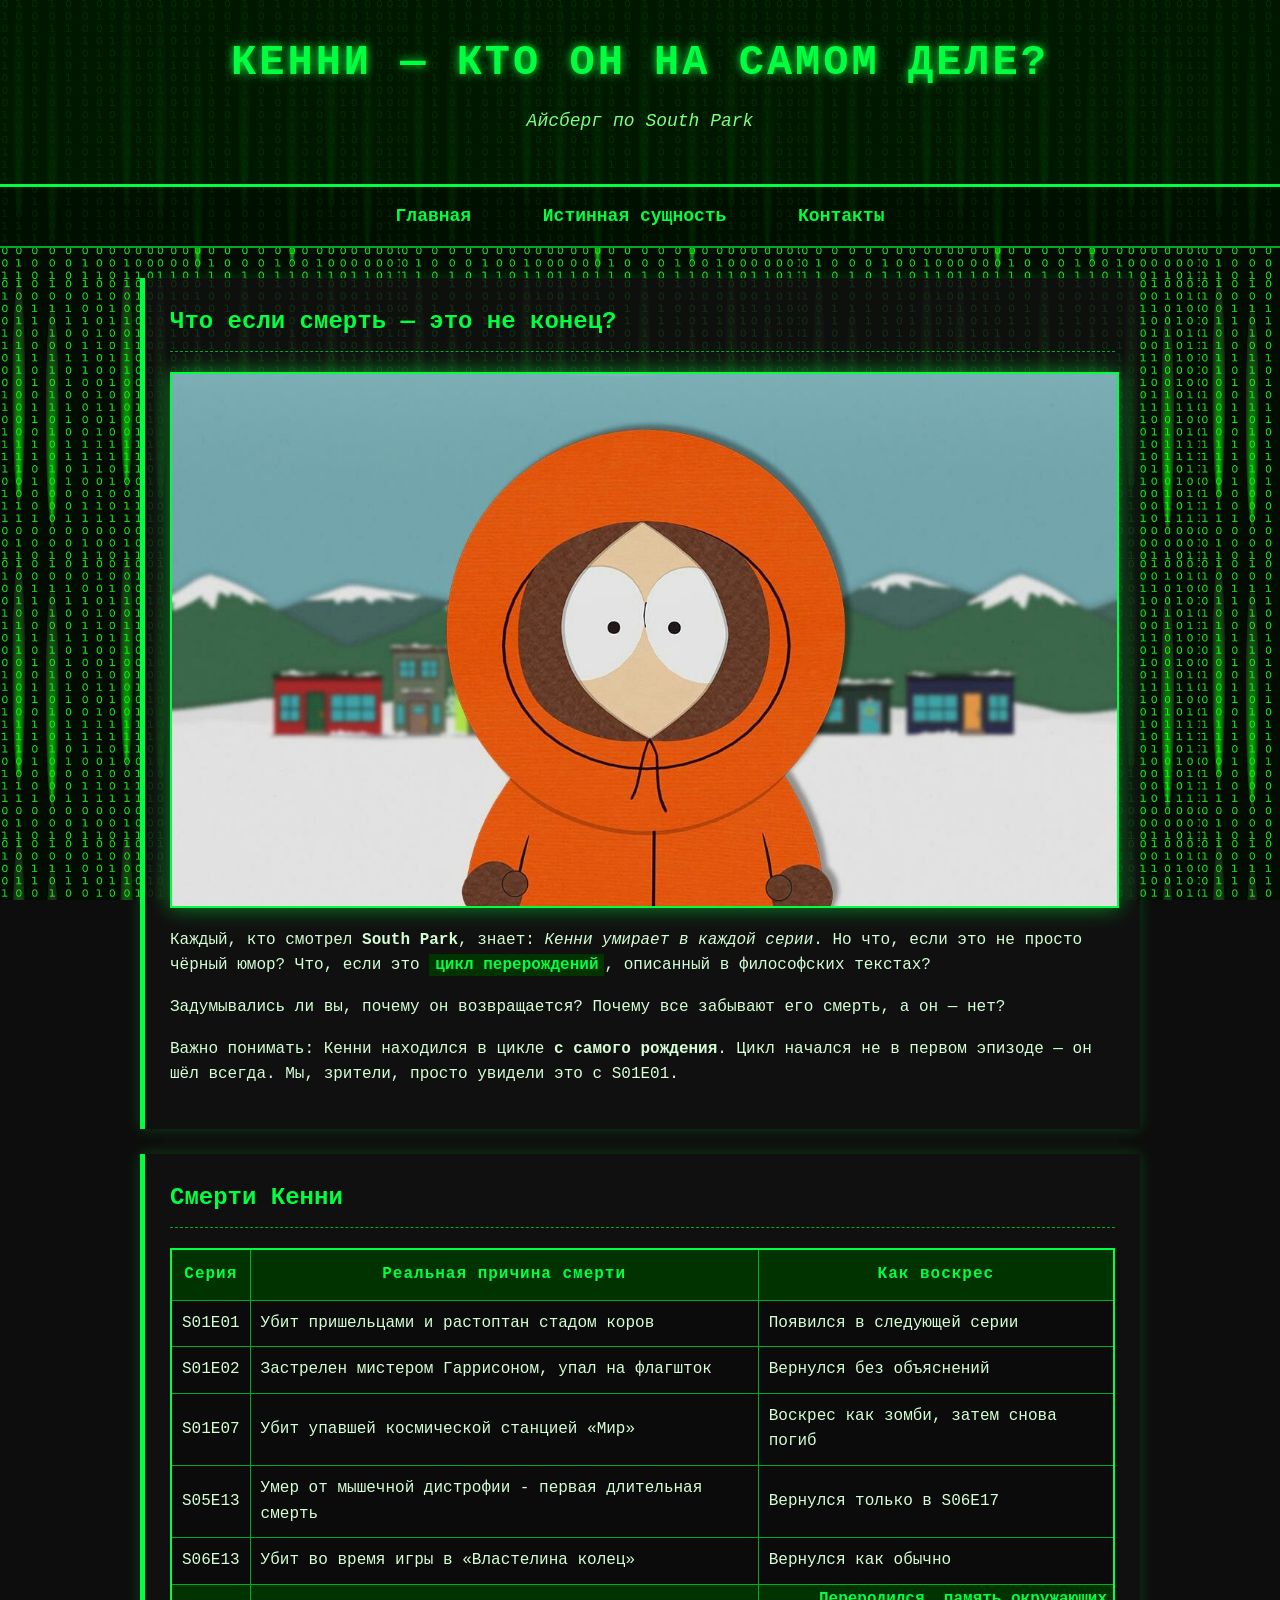
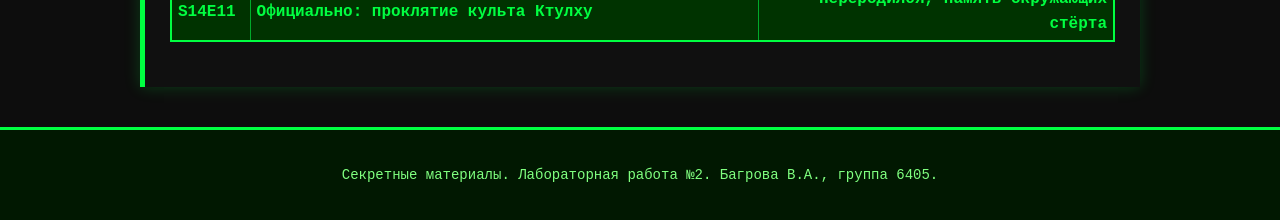
<file: lab2/index.html>
<!DOCTYPE html>
<html lang="ru">
<head>
    <meta charset="UTF-8">
    <title>Кенни — Император | Секретные материалы</title>
    <link rel="stylesheet" href="css/style.css">
</head>
<body>

<header>
    <h1 id="main-title">КЕННИ — КТО ОН НА САМОМ ДЕЛЕ?</h1>
    <p class="subtitle">Айсберг по South Park</p>
</header>

<nav>
    <a href="index.html">Главная</a>
    <a href="truth.html">Истинная сущность</a>
    <a href="contacts.html">Контакты</a>
</nav>

<main>

    <section class="card">
        <h2>Что если смерть — это не конец?</h2>
        <img src="images/kenny.jpg" alt="Кенни Маккормик" class="main-image">
        <p>
            Каждый, кто смотрел <strong>South Park</strong>, знает: <em>Кенни умирает в каждой серии</em>.
            Но что, если это не просто чёрный юмор? Что, если это <span class="highlight">цикл перерождений</span>,
            описанный в философских текстах?
        </p>
        <p>
            Задумывались ли вы, почему он возвращается?
            Почему все забывают его смерть, а он — нет?
        </p>
        <p>
            Важно понимать: Кенни находился в цикле <strong>с самого рождения</strong>. Цикл начался не в первом эпизоде —
            он шёл всегда. Мы, зрители, просто увидели это с S01E01.
        </p>

    </section>

    <section class="card">
        <h2>Смерти Кенни</h2>
        <table>
            <thead>
                <tr>
                    <th>Серия</th>
                    <th>Реальная причина смерти</th>
                    <th>Как воскрес</th>
                </tr>
            </thead>
            <tbody>
                <tr>
                    <td>S01E01</td>
                    <td>Убит пришельцами и растоптан стадом коров</td>
                    <td>Появился в следующей серии</td>
                </tr>
                <tr>
                    <td>S01E02</td>
                    <td>Застрелен мистером Гаррисоном, упал на флагшток</td>
                    <td>Вернулся без объяснений</td>
                </tr>
                <tr>
                    <td>S01E07</td>
                    <td>Убит упавшей космической станцией «Мир»</td>
                    <td>Воскрес как зомби, затем снова погиб</td>
                </tr>
                <tr>
                    <td>S05E13</td>
                    <td>Умер от мышечной дистрофии - первая длительная смерть</td>
                    <td>Вернулся только в S06E17</td>
                </tr>
                <tr>
                    <td>S06E13</td>
                    <td>Убит во время игры в «Властелина колец»</td>
                    <td>Вернулся как обычно</td>
                </tr>
                <tr>
                    <td class="highlight">S14E11</td>
                    <td class="highlight">Официально: проклятие культа Ктулху</td>
                    <td class="right highlight">Переродился, память окружающих стёрта</td>
                </tr>
            </tbody>
        </table>
    </section>

</main>

<footer id="footer">
    <p>Секретные материалы. Лабораторная работа №2. Багрова В.А., группа 6405.</p>
</footer>

</body>
</html>
</file>
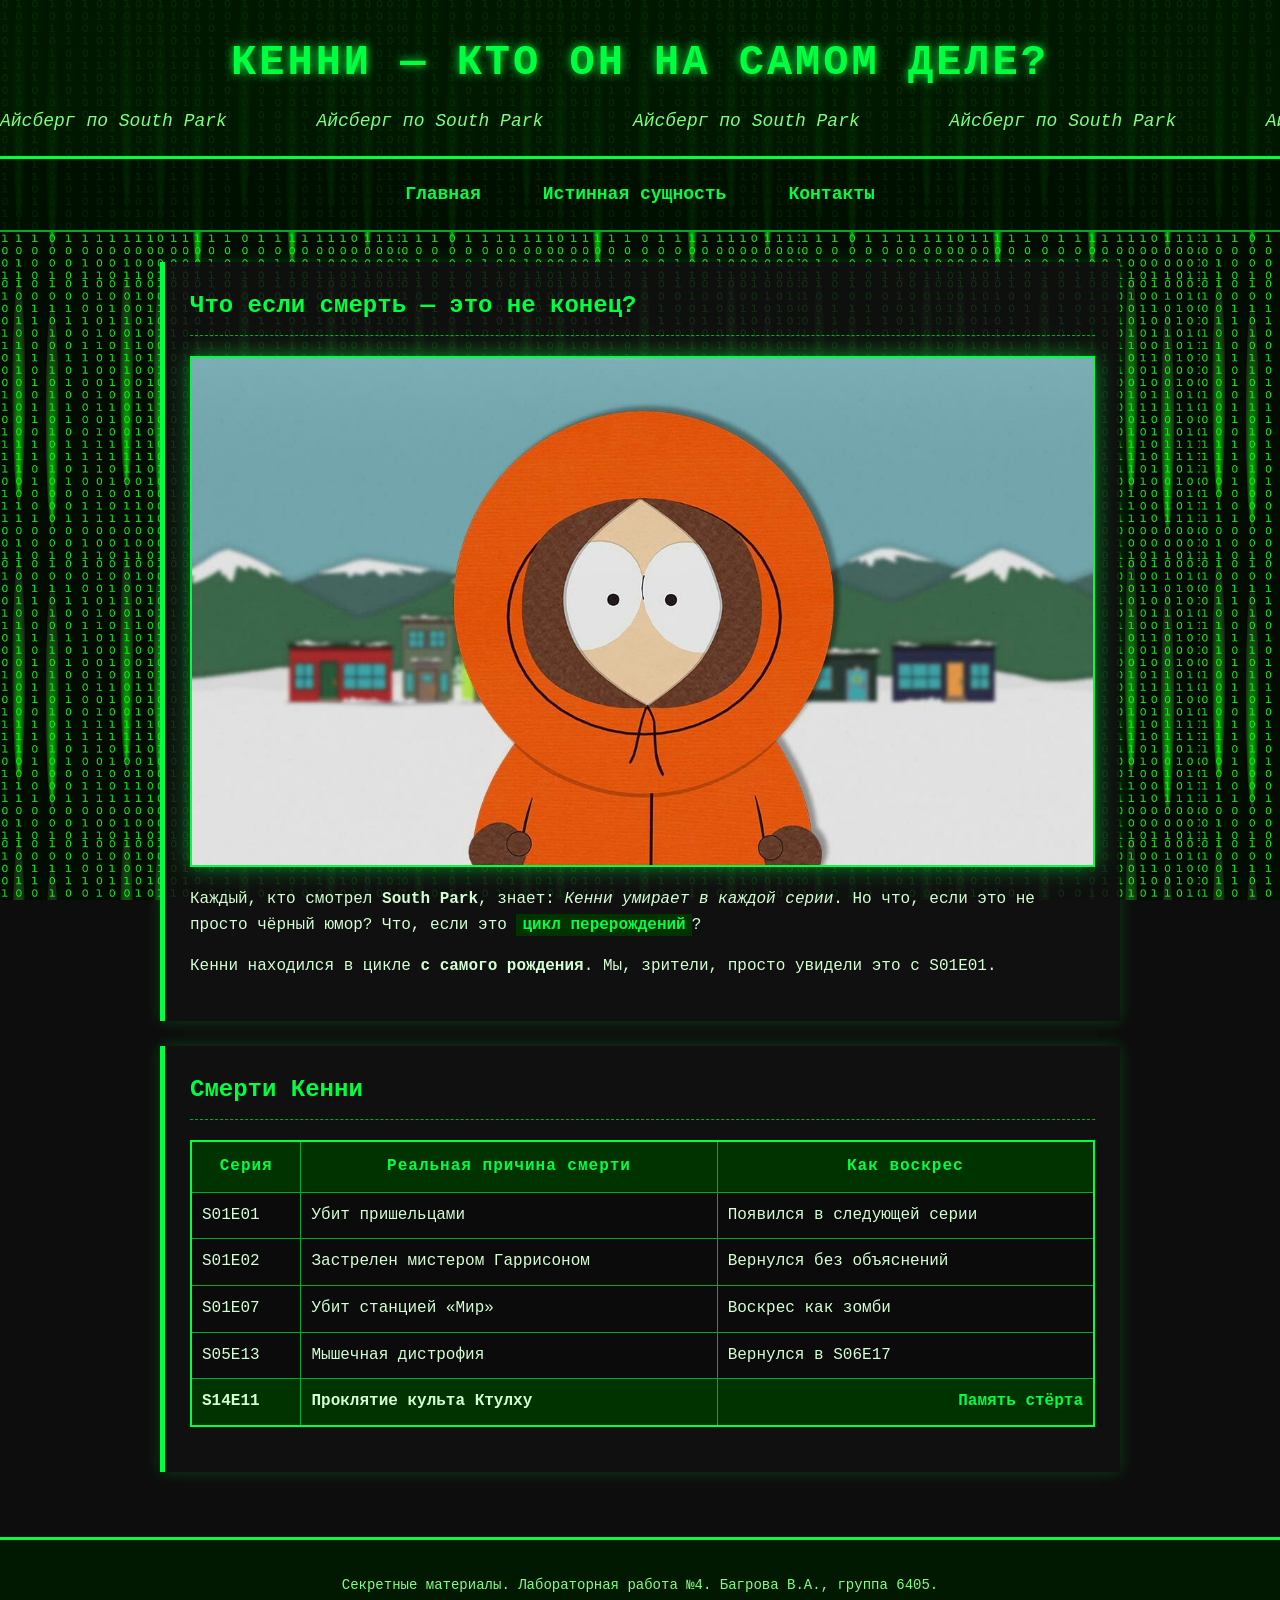
<file: lab4/index.html>
<!DOCTYPE html>
<html lang="ru">
<head>
    <meta charset="UTF-8">
    <title>Кенни — Император | Секретные материалы</title>
    <link rel="stylesheet" href="css/style.css">
</head>
<body>

<header class="header">
    <h1 class="header__title">КЕННИ — КТО ОН НА САМОМ ДЕЛЕ?</h1>

    <div class="header__marquee">
        <div class="header__marquee-track">
            <span class="header__subtitle">Айсберг по South Park</span>
            <span class="header__subtitle">Айсберг по South Park</span>
            <span class="header__subtitle">Айсберг по South Park</span>
            <span class="header__subtitle">Айсберг по South Park</span>
            <span class="header__subtitle">Айсберг по South Park</span>
            <span class="header__subtitle">Айсберг по South Park</span>
        </div>
    </div>
</header>

<nav class="nav">
    <a class="nav__link" href="index.html">Главная</a>
    <a class="nav__link" href="truth.html">Истинная сущность</a>
    <a class="nav__link" href="contacts.html">Контакты</a>
</nav>

<main class="main--flex">

    <section class="card">
        <h2 class="card__title">Что если смерть — это не конец?</h2>
        <img src="images/kenny.jpg" alt="Кенни Маккормик" class="card__image">
        <p>Каждый, кто смотрел <strong>South Park</strong>, знает: <em>Кенни умирает в каждой серии</em>.
        Но что, если это не просто чёрный юмор? Что, если это <span class="card__highlight">цикл перерождений</span>?</p>
        <p>Кенни находился в цикле <strong>с самого рождения</strong>. Мы, зрители, просто увидели это с S01E01.</p>
    </section>

    <section class="card">
        <h2 class="card__title">Смерти Кенни</h2>
        <table class="table">
            <thead>
                <tr>
                    <th class="table__head">Серия</th>
                    <th class="table__head">Реальная причина смерти</th>
                    <th class="table__head">Как воскрес</th>
                </tr>
            </thead>
            <tbody>
                <tr><td class="table__cell">S01E01</td><td class="table__cell">Убит пришельцами</td><td class="table__cell">Появился в следующей серии</td></tr>
                <tr><td class="table__cell">S01E02</td><td class="table__cell">Застрелен мистером Гаррисоном</td><td class="table__cell">Вернулся без объяснений</td></tr>
                <tr><td class="table__cell">S01E07</td><td class="table__cell">Убит станцией «Мир»</td><td class="table__cell">Воскрес как зомби</td></tr>
                <tr><td class="table__cell">S05E13</td><td class="table__cell">Мышечная дистрофия</td><td class="table__cell">Вернулся в S06E17</td></tr>
                <tr>
                    <td class="table__cell card__highlight">S14E11</td>
                    <td class="table__cell card__highlight">Проклятие культа Ктулху</td>
                    <td class="table__cell table__cell--right card__highlight">Память стёрта</td>
                </tr>
            </tbody>
        </table>
    </section>

</main>

<footer class="footer">
    <p>Секретные материалы. Лабораторная работа №4. Багрова В.А., группа 6405.</p>
</footer>

</body>
</html>
</file>
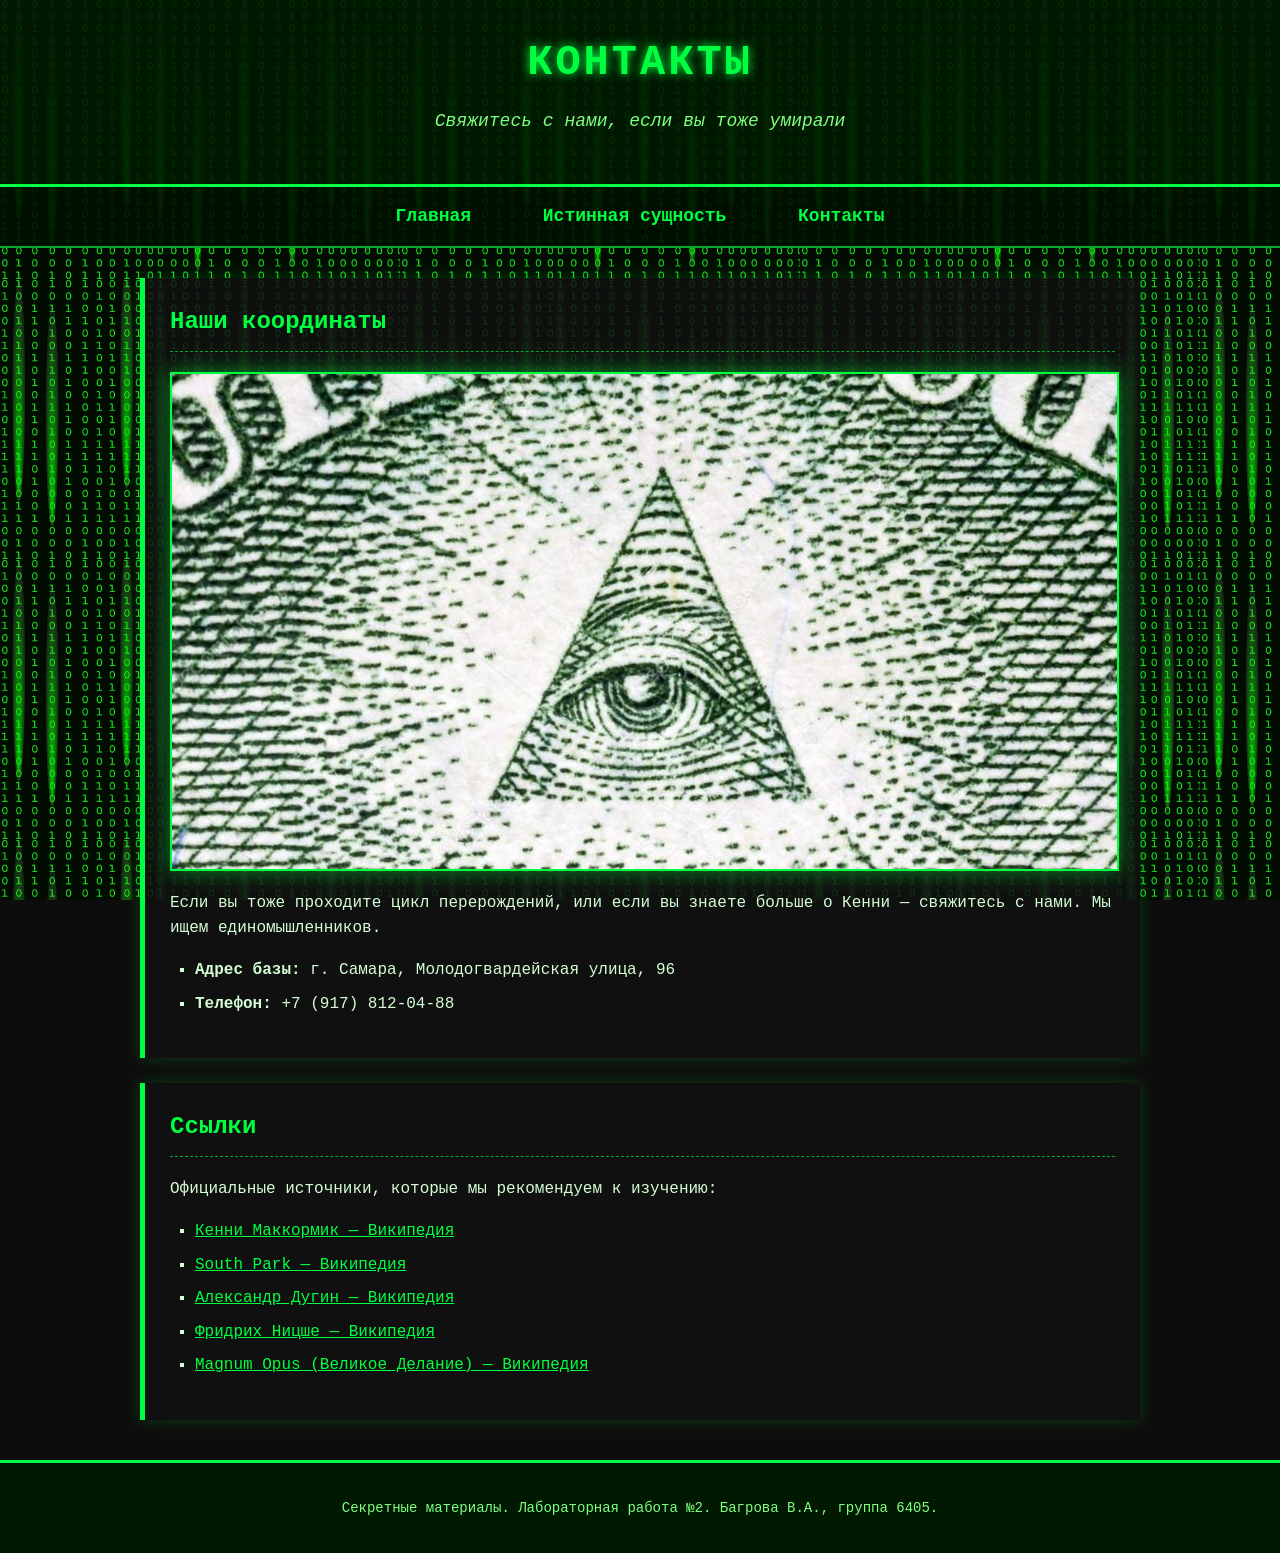
<file: lab2/contacts.html>
<!DOCTYPE html>
<html lang="ru">
<head>
    <meta charset="UTF-8">
    <title>Контакты | Кенни — Император</title>
    <link rel="stylesheet" href="css/style.css">
</head>
<body>

<header>
    <h1 id="main-title">КОНТАКТЫ</h1>
    <p class="subtitle">Свяжитесь с нами, если вы тоже умирали</p>
</header>

<nav>
    <a href="index.html">Главная</a>
    <a href="truth.html">Истинная сущность</a>
    <a href="contacts.html">Контакты</a>
</nav>

<main>

    <section class="card">
        <h2>Наши координаты</h2>
        <img src="images/eye.jpg" alt="Глаз иллюминатов" class="main-image">
        <p>
            Если вы тоже проходите цикл перерождений, или если вы знаете больше о Кенни — свяжитесь с нами.
            Мы ищем единомышленников.
        </p>
        <ul>
            <li><strong>Адрес базы:</strong> г. Самара, Молодогвардейская улица, 96</li>
            <li><strong>Телефон:</strong> +7 (917) 812-04-88</li>
        </ul>
    </section>



    <section class="card">
        <h2>Ссылки</h2>
        <p>
            Официальные источники, которые мы рекомендуем к изучению:
        </p>
        <ul>
            <li><a href="https://ru.wikipedia.org/wiki/Кенни_Маккормик" target="_blank">Кенни Маккормик — Википедия</a></li>
            <li><a href="https://ru.wikipedia.org/wiki/South_Park" target="_blank">South Park — Википедия</a></li>
            <li><a href="https://ru.wikipedia.org/wiki/Дугин,_Александр_Гельевич" target="_blank">Александр Дугин — Википедия</a></li>
            <li><a href="https://ru.wikipedia.org/wiki/Ницше,_Фридрих" target="_blank">Фридрих Ницше — Википедия</a></li>
            <li><a href="https://ru.wikipedia.org/wiki/Magnum_opus" target="_blank">Magnum Opus (Великое Делание) — Википедия</a></li>
        </ul>
    </section>

</main>

<footer id="footer">
    <p>Секретные материалы. Лабораторная работа №2. Багрова В.А., группа 6405.</p>
</footer>

</body>
</html>
</file>
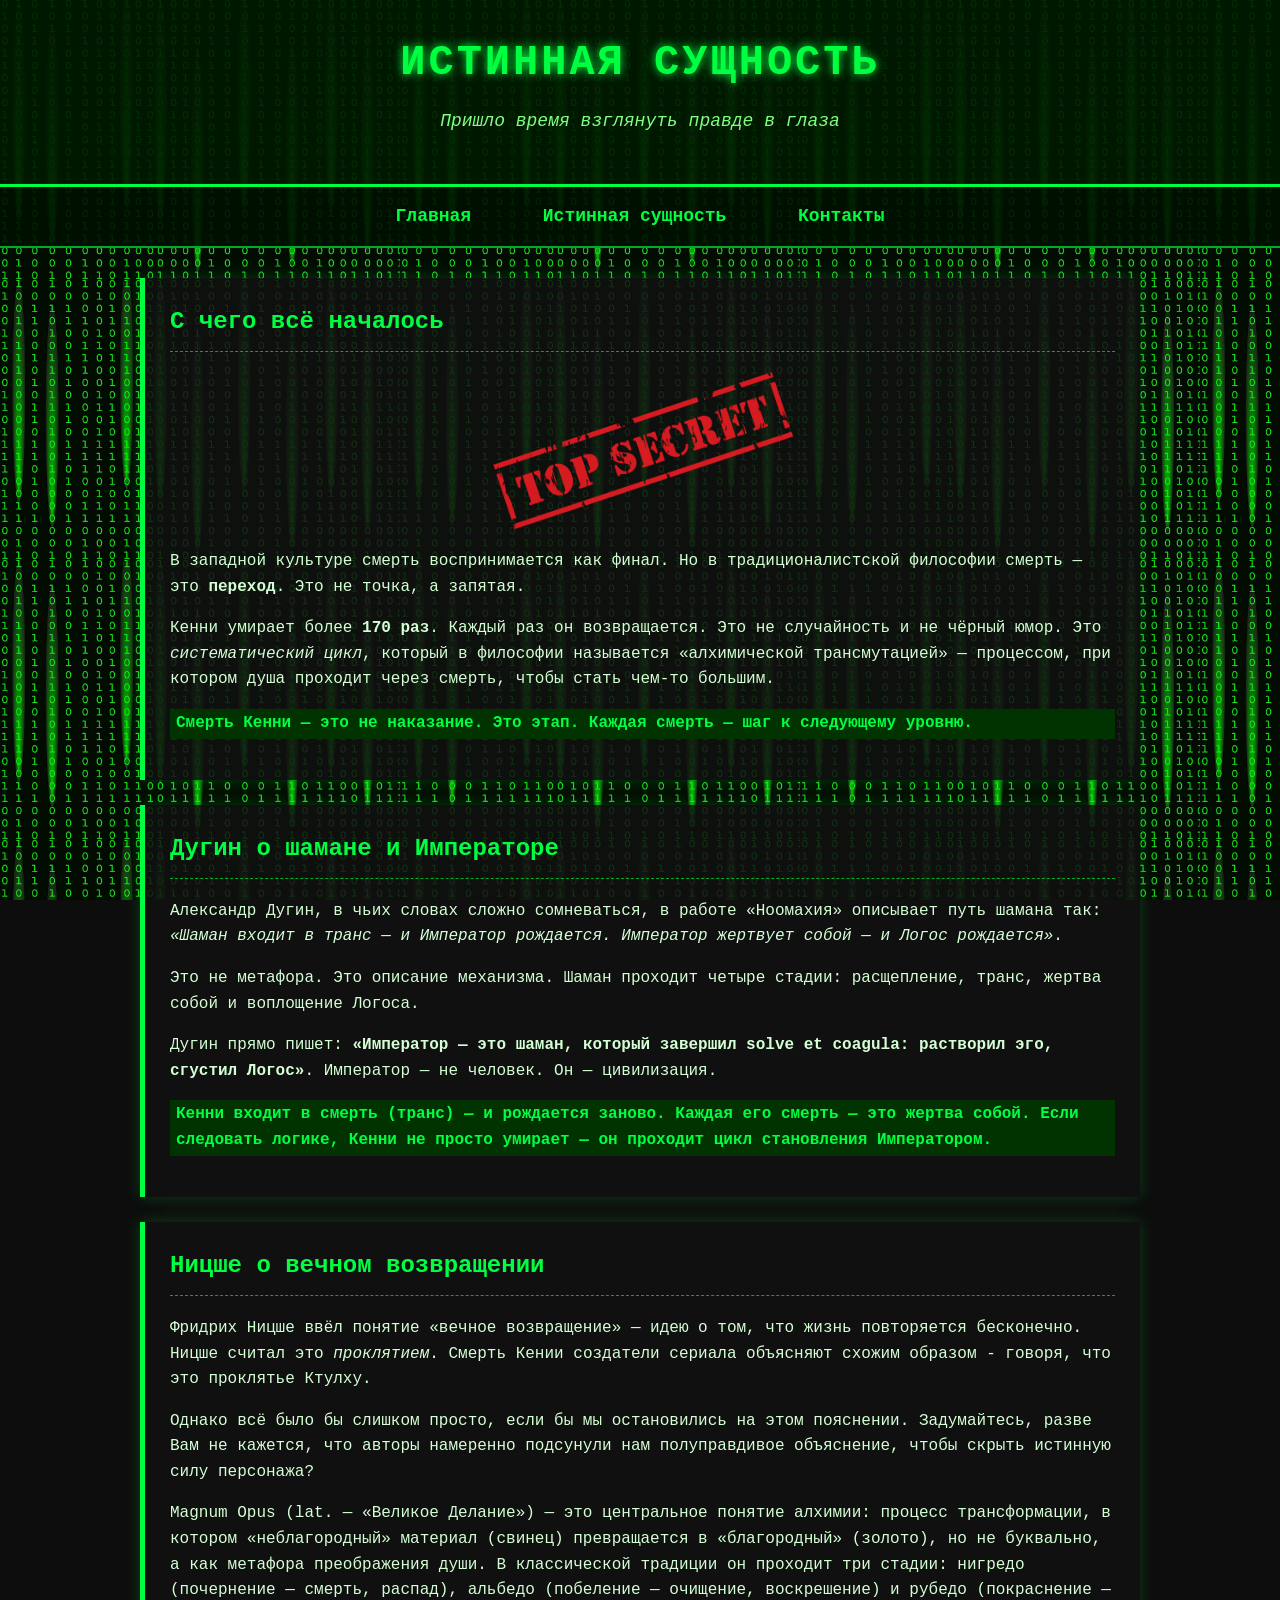
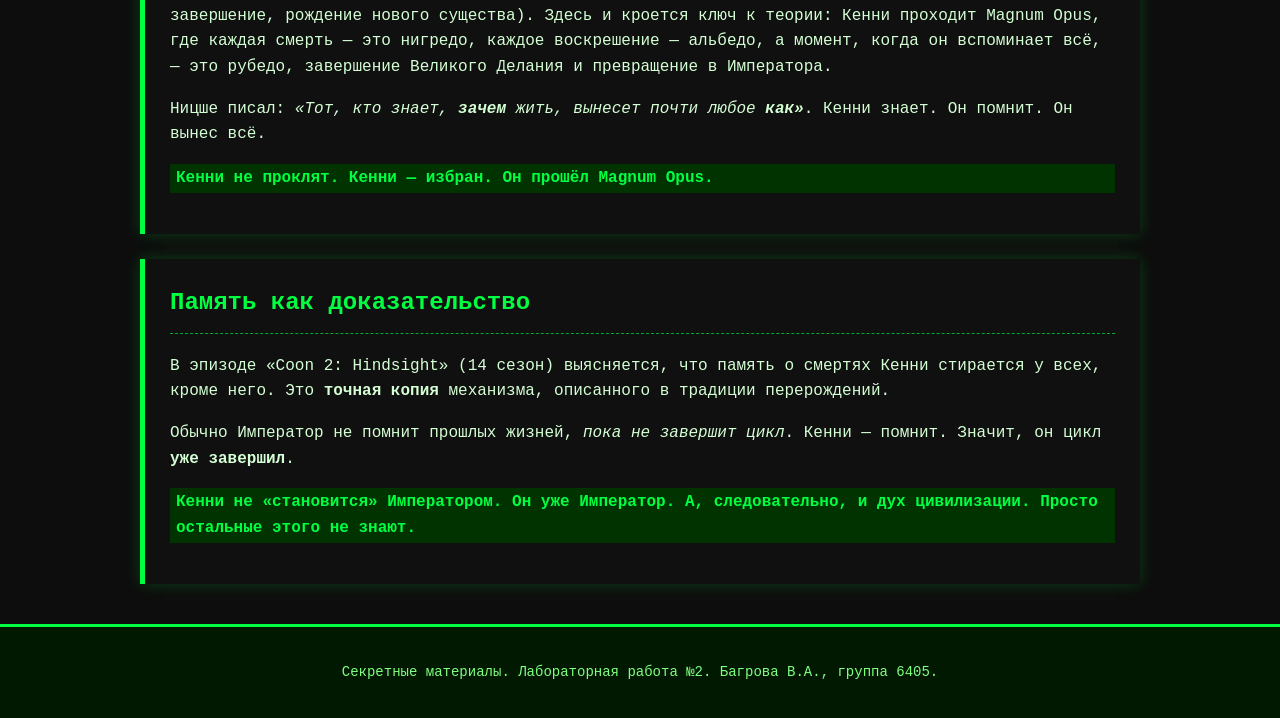
<file: lab2/truth.html>
<!DOCTYPE html>
<html lang="ru">
<head>
    <meta charset="UTF-8">
    <title>Истинная сущность | Кенни — Император</title>
    <link rel="stylesheet" href="css/style.css">
</head>
<body>

<header>
    <h1 id="main-title">ИСТИННАЯ СУЩНОСТЬ</h1>
    <p class="subtitle">Пришло время взглянуть правде в глаза</p>
</header>

<nav>
    <a href="index.html">Главная</a>
    <a href="truth.html">Истинная сущность</a>
    <a href="contacts.html">Контакты</a>
</nav>

<main>

    <section class="card">
        <h2>С чего всё началось</h2>
        <img src="images/top-secret.png" alt="TOP SECRET" class="stamp-image">
        <p>
            В западной культуре смерть воспринимается как финал. Но в традиционалистской философии
            смерть — это <strong>переход</strong>. Это не точка, а запятая.
        </p>
        <p>
            Кенни умирает более <strong>170 раз</strong>. Каждый раз он возвращается. Это не случайность
            и не чёрный юмор. Это <em>систематический цикл</em>, который в философии называется
            «алхимической трансмутацией» — процессом, при котором душа проходит через смерть,
            чтобы стать чем-то большим.
        </p>
        <p class="highlight">
            Смерть Кенни — это не наказание. Это этап. Каждая смерть — шаг к следующему уровню.
        </p>
    </section>

    <section class="card">
        <h2>Дугин о шамане и Императоре</h2>
        <p>
            Александр Дугин, в чьих словах сложно сомневаться, в работе «Ноомахия» описывает путь шамана так:
            <em>«Шаман входит в транс — и Император рождается. Император жертвует собой — и Логос рождается»</em>.
        </p>
        <p>
            Это не метафора. Это описание механизма. Шаман проходит четыре стадии:
            расщепление, транс, жертва собой и воплощение Логоса.
        </p>
        <p>
            Дугин прямо пишет: <strong>«Император — это шаман, который завершил solve et coagula:
            растворил эго, сгустил Логос»</strong>.
            Император — не человек. Он — цивилизация.
        </p>
        <p class="highlight">
            Кенни входит в смерть (транс) — и рождается заново. Каждая его смерть — это жертва собой.
            Если следовать логике, Кенни не просто умирает — он проходит цикл становления Императором.
        </p>
    </section>

    <section class="card">
        <h2>Ницше о вечном возвращении</h2>
        <p>
            Фридрих Ницше ввёл понятие «вечное возвращение» —
            идею о том, что жизнь повторяется бесконечно. Ницше считал это <em>проклятием</em>.
            Смерть Кении создатели сериала объясняют схожим образом - говоря, что это проклятье Ктулху.
        </p>
        <p>
            Однако всё было бы слишком просто, если бы мы остановились на этом пояснении. Задумайтесь,
            разве Вам не кажется, что авторы намеренно подсунули нам полуправдивое объяснение, чтобы
            скрыть истинную силу персонажа?
        </p>
        <p> Magnum Opus (lat. — «Великое Делание») — это центральное понятие алхимии: процесс
            трансформации, в котором «неблагородный» материал (свинец) превращается в «благородный» (золото),
            но не буквально, а как метафора преображения души. В классической традиции он проходит три стадии:
            нигредо (почернение — смерть, распад), альбедо (побеление — очищение, воскрешение) и рубедо
            (покраснение — завершение, рождение нового существа). Здесь и кроется ключ к теории: Кенни проходит
            Magnum Opus, где каждая смерть — это нигредо, каждое воскрешение — альбедо, а момент, когда он
            вспоминает всё, — это рубедо, завершение Великого Делания и превращение в Императора.

        </p>
        <p>
            Ницше писал: <em>«Тот, кто знает, <strong>зачем</strong> жить, вынесет почти любое <strong>как»</strong></em>.
            Кенни знает. Он помнит. Он вынес всё.
        </p>
        <p class="highlight">
            Кенни не проклят. Кенни — избран. Он прошёл Magnum Opus.
        </p>
    </section>

    <section class="card">
        <h2>Память как доказательство</h2>
        <p>
            В эпизоде «Coon 2: Hindsight» (14 сезон) выясняется, что память о смертях Кенни
            стирается у всех, кроме него. Это <strong>точная копия</strong> механизма, описанного
            в традиции перерождений.
        </p>
        <p>
            Обычно Император не помнит прошлых жизней, <em>пока не завершит цикл</em>.
            Кенни — помнит. Значит, он цикл <strong>уже завершил</strong>.
        </p>
        <p class="highlight">
            Кенни не «становится» Императором. Он уже Император. А, следовательно,
            и дух цивилизации. Просто остальные этого не знают.
        </p>
    </section>


</main>

<footer id="footer">
    <p>Секретные материалы. Лабораторная работа №2. Багрова В.А., группа 6405.</p>
</footer>

</body>
</html>
</file>
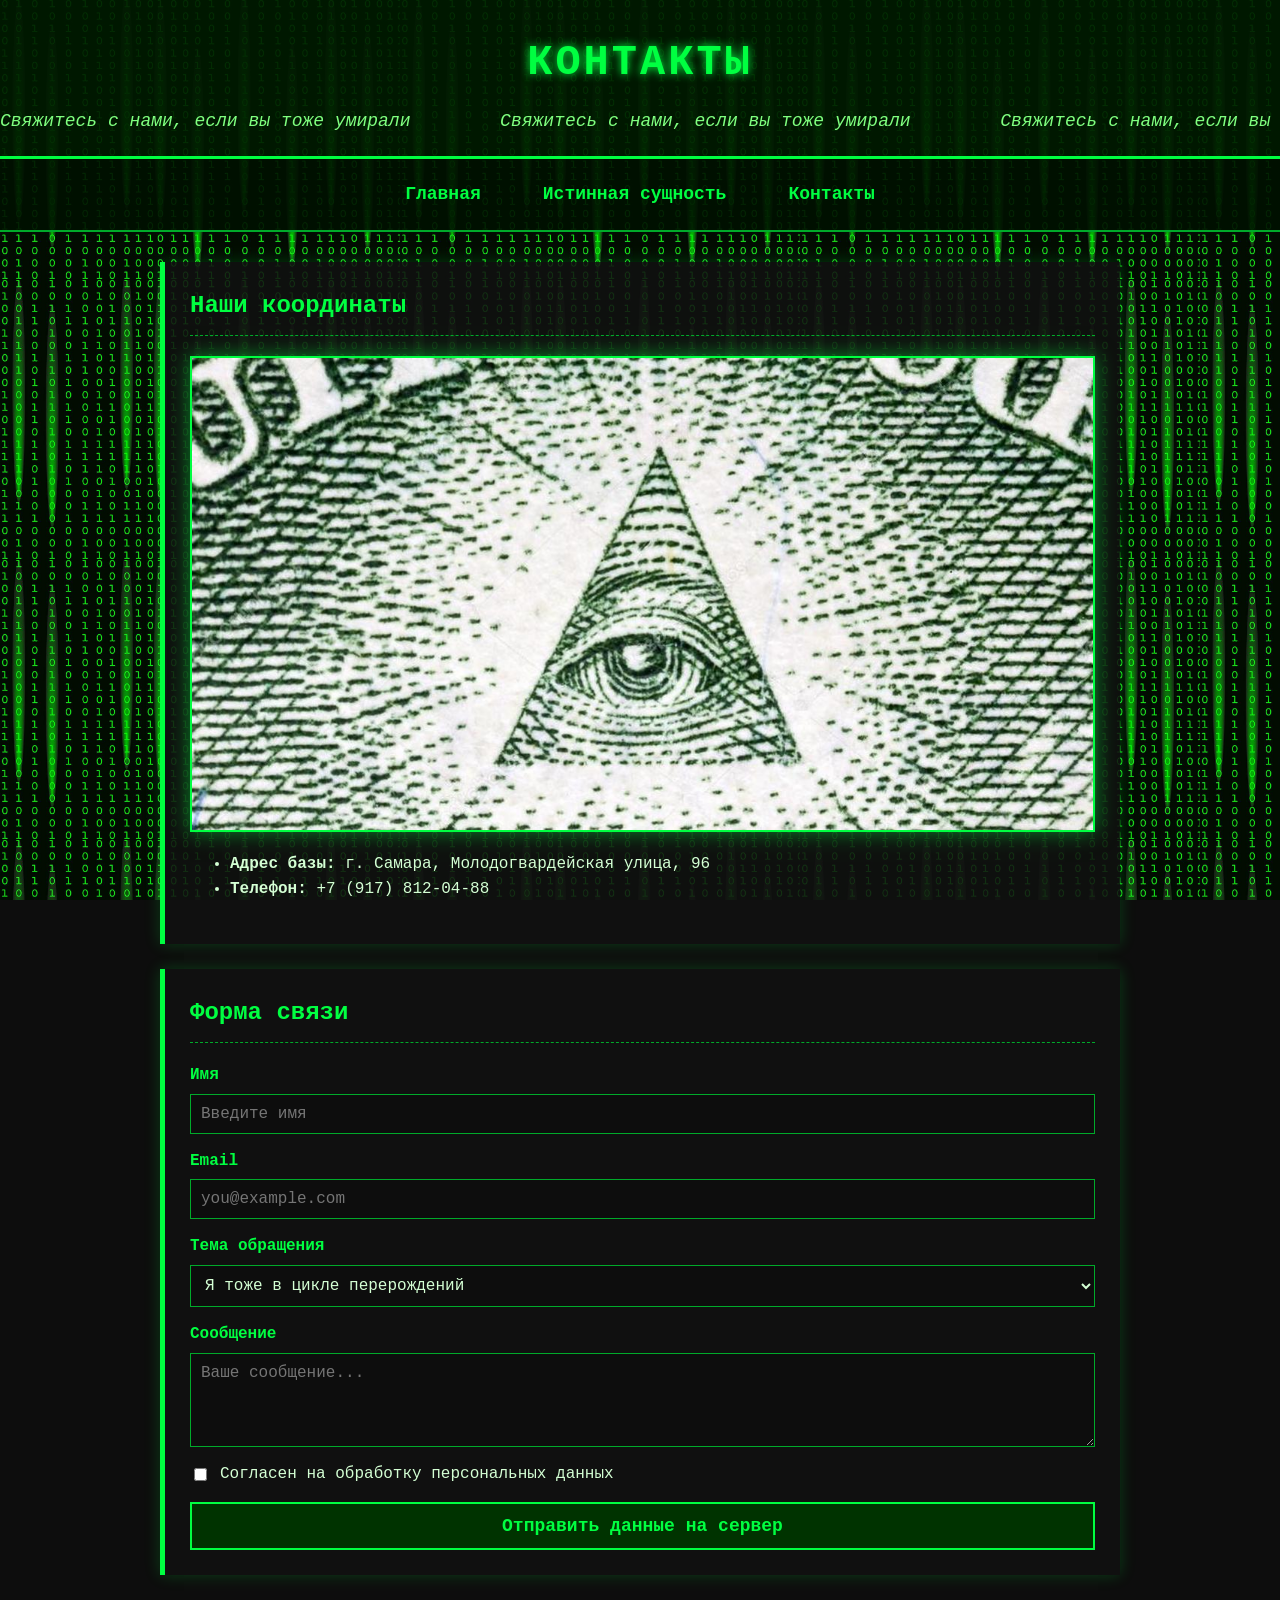
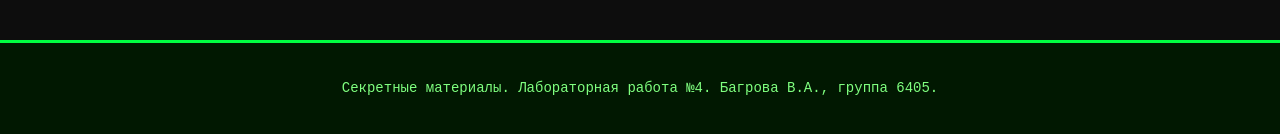
<file: lab4/contacts.html>
<!DOCTYPE html>
<html lang="ru">
<head>
    <meta charset="UTF-8">
    <title>Контакты | Кенни — Император</title>
    <link rel="stylesheet" href="css/style.css">
</head>
<body>

<header class="header">
    <h1 class="header__title">КОНТАКТЫ</h1>

    <div class="header__marquee">
        <div class="header__marquee-track">
            <span class="header__subtitle">Свяжитесь с нами, если вы тоже умирали</span>
            <span class="header__subtitle">Свяжитесь с нами, если вы тоже умирали</span>
            <span class="header__subtitle">Свяжитесь с нами, если вы тоже умирали</span>
            <span class="header__subtitle">Свяжитесь с нами, если вы тоже умирали</span>
            <span class="header__subtitle">Свяжитесь с нами, если вы тоже умирали</span>
            <span class="header__subtitle">Свяжитесь с нами, если вы тоже умирали</span>
        </div>
    </div>
</header>

<nav class="nav">
    <a class="nav__link" href="index.html">Главная</a>
    <a class="nav__link" href="truth.html">Истинная сущность</a>
    <a class="nav__link" href="contacts.html">Контакты</a>
</nav>

<main class="main--flex">

    <section class="card">
        <h2 class="card__title">Наши координаты</h2>
        <img src="images/eye.jpg" alt="Глаз иллюминатов" class="card__image">
        <ul>
            <li><strong>Адрес базы:</strong> г. Самара, Молодогвардейская улица, 96</li>
            <li><strong>Телефон:</strong> +7 (917) 812-04-88</li>
        </ul>
    </section>

    <section class="card">
        <h2 class="card__title">Форма связи</h2>
        <form class="form" id="contactForm" novalidate>

            <div class="form__field">
                <label class="form__label" for="name">Имя</label>
                <input class="form__input" type="text" id="name" name="name" placeholder="Введите имя" required>
            </div>

            <div class="form__field">
                <label class="form__label" for="email">Email</label>
                <input class="form__input" type="email" id="email" name="email" placeholder="you@example.com" required>
            </div>

            <div class="form__field">
                <label class="form__label" for="topic">Тема обращения</label>
                <select class="form__select" id="topic" name="topic">
                    <option value="Я тоже в цикле перерождений">Я тоже в цикле перерождений</option>
                    <option value="Знаю больше о Кенни">Знаю больше о Кенни</option>
                    <option value="Другое">Другое</option>
                </select>
            </div>

            <div class="form__field">
                <label class="form__label" for="message">Сообщение</label>
                <textarea class="form__textarea" id="message" name="message" rows="4" placeholder="Ваше сообщение..."></textarea>
            </div>

            <div class="form__checkbox-row">
                <input type="checkbox" id="agree" name="agree" required>
                <label for="agree">Согласен на обработку персональных данных</label>
            </div>

            <button class="form__button" type="submit">Отправить данные на сервер</button>
        </form>
    </section>

</main>

<footer class="footer">
    <p>Секретные материалы. Лабораторная работа №4. Багрова В.А., группа 6405.</p>
</footer>

<div class="matrix-modal" id="matrixModal">
    <div class="matrix-modal__content">
        <span class="matrix-modal__close" id="matrixClose">&times;</span>
        <canvas class="matrix-modal__canvas" id="matrixCanvas"></canvas>
        <div class="matrix-modal__info" id="matrixInfo">
        </div>
    </div>
</div>

<script src="js/form.js"></script>
</body>
</html>
</file>
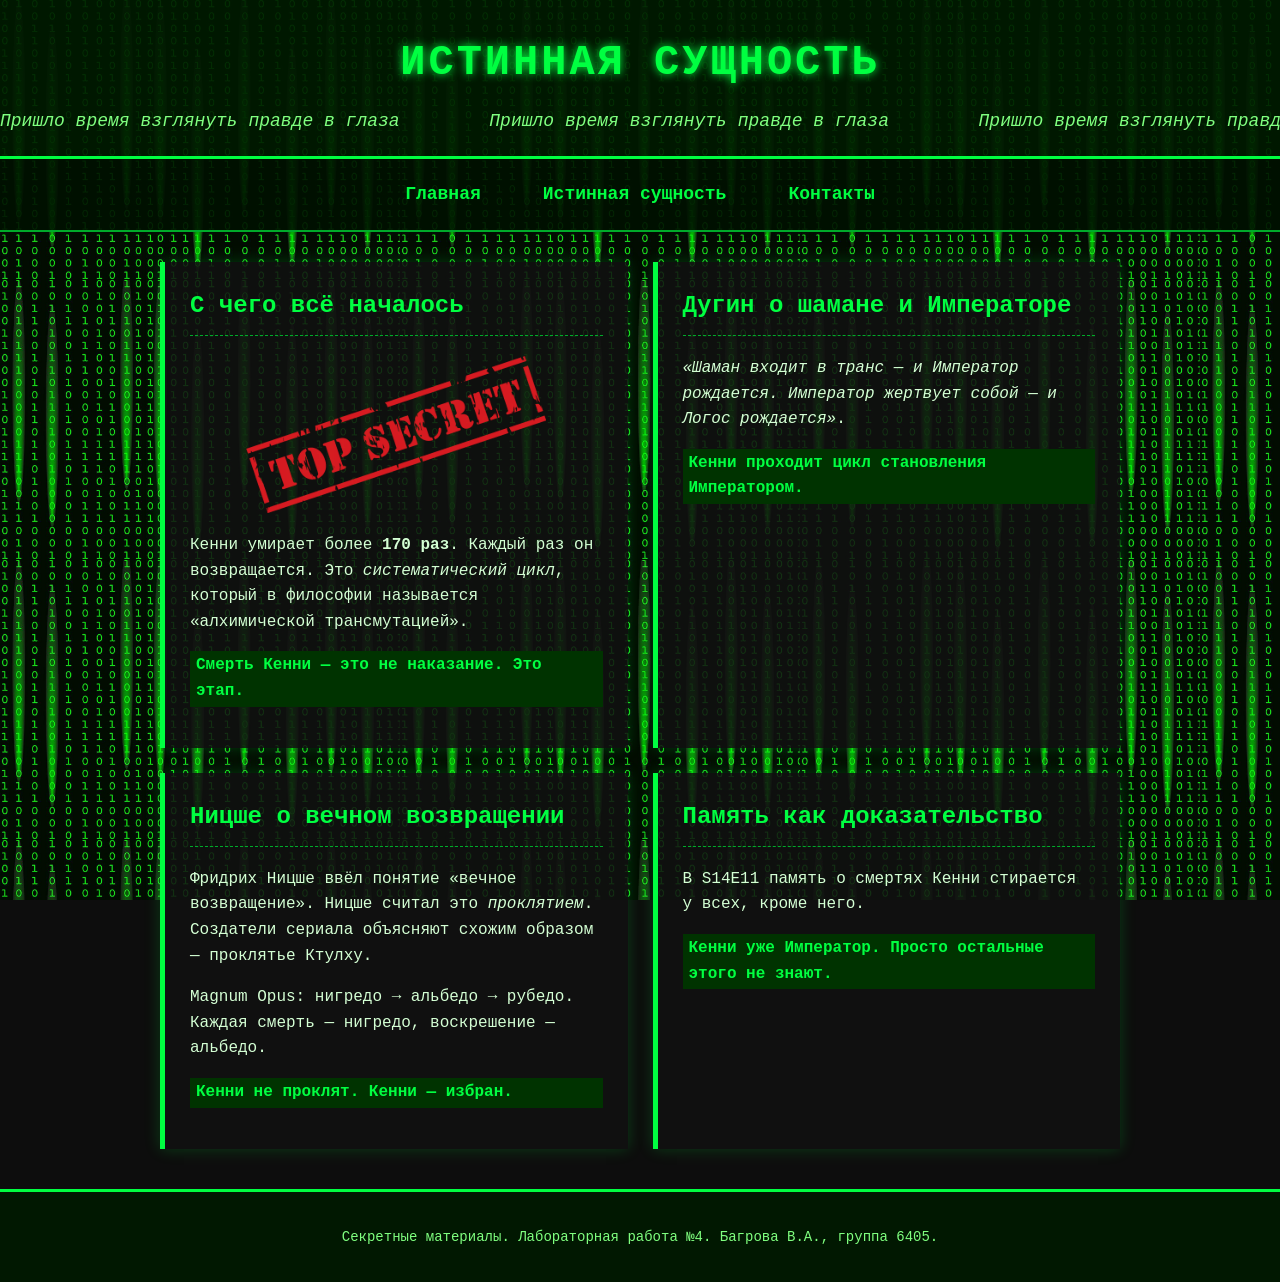
<file: lab4/truth.html>
<!DOCTYPE html>
<html lang="ru">
<head>
    <meta charset="UTF-8">
    <title>Истинная сущность | Кенни — Император</title>
    <link rel="stylesheet" href="css/style.css">
</head>
<body>

<header class="header">
    <h1 class="header__title">ИСТИННАЯ СУЩНОСТЬ</h1>

    <div class="header__marquee">
        <div class="header__marquee-track">
            <span class="header__subtitle">Пришло время взглянуть правде в глаза</span>
            <span class="header__subtitle">Пришло время взглянуть правде в глаза</span>
            <span class="header__subtitle">Пришло время взглянуть правде в глаза</span>
            <span class="header__subtitle">Пришло время взглянуть правде в глаза</span>
            <span class="header__subtitle">Пришло время взглянуть правде в глаза</span>
            <span class="header__subtitle">Пришло время взглянуть правде в глаза</span>
        </div>
    </div>
</header>

<nav class="nav">
    <a class="nav__link" href="index.html">Главная</a>
    <a class="nav__link" href="truth.html">Истинная сущность</a>
    <a class="nav__link" href="contacts.html">Контакты</a>
</nav>

<main class="main--grid">

    <section class="card">
        <h2 class="card__title">С чего всё началось</h2>
        <img src="images/top-secret.png" alt="TOP SECRET" class="card__stamp">
        <p>Кенни умирает более <strong>170 раз</strong>. Каждый раз он возвращается. Это <em>систематический цикл</em>,
        который в философии называется «алхимической трансмутацией».</p>
        <p class="card__highlight">Смерть Кенни — это не наказание. Это этап.</p>
    </section>

    <section class="card">
        <h2 class="card__title">Дугин о шамане и Императоре</h2>
        <p><em>«Шаман входит в транс — и Император рождается. Император жертвует собой — и Логос рождается»</em>.</p>
        <p class="card__highlight">Кенни проходит цикл становления Императором.</p>
    </section>

    <section class="card">
        <h2 class="card__title">Ницше о вечном возвращении</h2>
        <p>Фридрих Ницше ввёл понятие «вечное возвращение». Ницше считал это <em>проклятием</em>.
        Создатели сериала объясняют схожим образом — проклятье Ктулху.</p>
        <p>Magnum Opus: нигредо → альбедо → рубедо. Каждая смерть — нигредо, воскрешение — альбедо.</p>
        <p class="card__highlight">Кенни не проклят. Кенни — избран.</p>
    </section>

    <section class="card">
        <h2 class="card__title">Память как доказательство</h2>
        <p>В S14E11 память о смертях Кенни стирается у всех, кроме него.</p>
        <p class="card__highlight">Кенни уже Император. Просто остальные этого не знают.</p>
    </section>

</main>

<footer class="footer">
    <p>Секретные материалы. Лабораторная работа №4. Багрова В.А., группа 6405.</p>
</footer>

</body>
</html>
</file>
<file: lab2/css/style.css>
body {
    background-color: #0d0d0d;
    background-image: url('../images/matrix.jpg');
    background-repeat: repeat;
    background-size: 400px auto;
    background-attachment: fixed;
    color: #d4ffd4;
    font-family: 'Courier New', monospace;
    margin: 0;
    padding: 0;
    line-height: 1.6;
}

header {
    background-color: rgba(0, 26, 0, 0.9);
    padding: 30px 20px;
    text-align: center;
    border-bottom: 3px solid #00ff41;
}

#main-title {
    color: #00ff41;
    font-size: 42px;
    margin: 0;
    letter-spacing: 3px;
    text-shadow: 0 0 10px #00ff41;
}

.subtitle {
    color: #7fff7f;
    font-size: 18px;
    font-style: italic;
    margin-top: 10px;
}

nav {
    background-color: rgba(0, 17, 0, 0.9);
    padding: 15px;
    text-align: center;
    border-bottom: 2px solid #00aa2a;
}

nav a {
    color: #00ff41;
    text-decoration: none;
    margin: 0 20px;
    font-size: 18px;
    font-weight: bold;
    padding: 5px 10px;
    border: 1px solid transparent;
    transition: 0.3s;
}

nav a:hover {
    border: 1px solid #00ff41;
    background-color: #002200;
    color: #ffffff;
}

main {
    max-width: 1000px;
    margin: 30px auto;
    padding: 0 20px;
}

.card {
    background-color: rgba(17, 17, 17, 0.85);
    border-left: 5px solid #00ff41;
    padding: 25px;
    margin-bottom: 25px;
    box-shadow: 0 0 15px rgba(0, 255, 65, 0.2);
}

.card h2 {
    color: #00ff41;
    border-bottom: 1px dashed #00aa2a;
    padding-bottom: 10px;
    margin-top: 0;
}

.highlight {
    background-color: #003300;
    color: #00ff41;
    padding: 2px 6px;
    font-weight: bold;
}

.main-image {
    display: block;
    max-width: 100%;
    height: auto;
    margin: 20px auto;
    border: 2px solid #00ff41;
    box-shadow: 0 0 20px rgba(0, 255, 65, 0.5);
}

.stamp-image {
    display: block;
    max-width: 300px;
    margin: 20px auto;
    opacity: 0.9;
}

table {
    width: 100%;
    border-collapse: collapse;
    margin: 20px 0;
    background-color: rgba(10, 10, 10, 0.9);
    border: 2px solid #00ff41;
}

th {
    background-color: #003300;
    color: #00ff41;
    padding: 12px;
    text-align: center;
    border: 1px solid #00aa2a;
    font-size: 16px;
    letter-spacing: 1px;
}

td {
    padding: 10px;
    border: 1px solid #00aa2a;
    text-align: left;
    color: #d4ffd4;
}

.center {
    text-align: center;
    color: #00ff41;
    font-weight: bold;
}

.right {
    text-align: right;
    color: #00ff41;
    font-weight: bold;
}

ul {
    list-style-type: square;
    padding-left: 25px;
}

ul li {
    margin-bottom: 8px;
}

ul li a {
    color: #00ff41;
    text-decoration: underline;
}

ul li a:hover {
    color: #ffffff;
    background-color: #003300;
}

#footer {
    background-color: rgba(0, 26, 0, 0.9);
    color: #7fff7f;
    text-align: center;
    padding: 20px;
    margin-top: 40px;
    border-top: 3px solid #00ff41;
    font-size: 14px;
}
</file>
<file: lab4/css/style.css>
:root {
    --color-bg: #0d0d0d;
    --color-bg-header: rgba(0, 26, 0, 0.9);
    --color-bg-nav: rgba(0, 17, 0, 0.9);
    --color-bg-card: rgba(17, 17, 17, 0.85);
    --color-bg-table: rgba(10, 10, 10, 0.9);
    --color-bg-highlight: #003300;

    --color-primary: #00ff41;
    --color-primary-dark: #00aa2a;
    --color-text: #d4ffd4;
    --color-text-soft: #7fff7f;
    --color-white: #ffffff;

    --font-main: 'Courier New', monospace;
    --shadow-glow: 0 0 15px rgba(0, 255, 65, 0.2);
}

* { box-sizing: border-box; }

body {
    background-color: var(--color-bg);
    background-image: url('../images/matrix.jpg');
    background-repeat: repeat;
    background-size: 400px auto;
    background-attachment: fixed;
    color: var(--color-text);
    font-family: var(--font-main);
    margin: 0;
    line-height: 1.6;
}

.header {
    display: flex;
    flex-direction: column;
    align-items: center;
    background-color: var(--color-bg-header);
    padding: 30px 0 20px;
    border-bottom: 3px solid var(--color-primary);
    overflow: hidden;
}

.header__title {
    color: var(--color-primary);
    font-size: 42px;
    margin: 0;
    letter-spacing: 3px;
    text-shadow: 0 0 10px var(--color-primary);
    animation: titlePulse 2s ease-in-out infinite;
    text-align: center;
    padding: 0 20px;
}

.header__marquee {
    width: 100%;
    overflow: hidden;
    white-space: nowrap;
    margin-top: 10px;
}

.header__marquee-track {
    display: inline-block;
    white-space: nowrap;
    animation: marquee 20s linear infinite;
}

.header__subtitle {
    color: var(--color-text-soft);
    font-size: 18px;
    font-style: italic;
    display: inline-block;
    padding-right: 80px;
}

@keyframes titlePulse {
    0%, 100% { text-shadow: 0 0 10px var(--color-primary); }
    50%      { text-shadow: 0 0 25px var(--color-primary), 0 0 40px var(--color-primary); }
}

@keyframes marquee {
    0%   { transform: translateX(0); }
    100% { transform: translateX(-50%); }
}

.nav {
    display: flex;
    justify-content: center;
    flex-wrap: wrap;
    gap: 10px 40px;
    background-color: var(--color-bg-nav);
    padding: 15px;
    border-bottom: 2px solid var(--color-primary-dark);
}
.nav__link {
    color: var(--color-primary);
    text-decoration: none;
    font-size: 18px;
    font-weight: bold;
    padding: 5px 10px;
    border: 1px solid transparent;
    transition: 0.3s;
}
.nav__link:hover {
    border-color: var(--color-primary);
    background-color: var(--color-bg-highlight);
    color: var(--color-white);
}

.card {
    background-color: var(--color-bg-card);
    border-left: 5px solid var(--color-primary);
    padding: 25px;
    margin-bottom: 25px;
    box-shadow: var(--shadow-glow);
}
.card__title {
    color: var(--color-primary);
    border-bottom: 1px dashed var(--color-primary-dark);
    padding-bottom: 10px;
    margin-top: 0;
}
.card__highlight {
    background-color: var(--color-bg-highlight);
    color: var(--color-primary);
    padding: 2px 6px;
    font-weight: bold;
}
.card__image {
    display: block;
    max-width: 100%;
    height: auto;
    margin: 20px auto;
    border: 2px solid var(--color-primary);
    box-shadow: 0 0 20px rgba(0, 255, 65, 0.5);
}
.card__stamp {
    display: block;
    max-width: 300px;
    margin: 20px auto;
    opacity: 0.9;
}

.table {
    width: 100%;
    border-collapse: collapse;
    margin: 20px 0;
    background-color: var(--color-bg-table);
    border: 2px solid var(--color-primary);
}
.table__head {
    background-color: var(--color-bg-highlight);
    color: var(--color-primary);
    padding: 12px;
    text-align: center;
    border: 1px solid var(--color-primary-dark);
    font-size: 16px;
    letter-spacing: 1px;
}
.table__cell {
    padding: 10px;
    border: 1px solid var(--color-primary-dark);
    text-align: left;
    color: var(--color-text);
}
.table__cell--right  { text-align: right;  color: var(--color-primary); font-weight: bold; }

.footer {
    background-color: var(--color-bg-header);
    color: var(--color-text-soft);
    text-align: center;
    padding: 20px;
    margin-top: 40px;
    border-top: 3px solid var(--color-primary);
    font-size: 14px;
}

.main--flex {
    display: flex;
    flex-direction: column;
    max-width: 1000px;
    margin: 30px auto;
    padding: 0 20px;
}

.main--grid {
    display: grid;
    grid-template-columns: repeat(auto-fit, minmax(320px, 1fr));
    gap: 25px;
    max-width: 1000px;
    margin: 30px auto;
    padding: 0 20px;
}
.main--grid .card { margin-bottom: 0; }

.form { display: flex; flex-direction: column; gap: 15px; }
.form__field { display: flex; flex-direction: column; }
.form__label { color: var(--color-primary); margin-bottom: 5px; font-weight: bold; }
.form__input,
.form__select,
.form__textarea {
    background-color: var(--color-bg);
    border: 1px solid var(--color-primary-dark);
    color: var(--color-text);
    padding: 10px;
    font-family: var(--font-main);
    font-size: 16px;
}
.form__input:focus,
.form__select:focus,
.form__textarea:focus {
    outline: none;
    border-color: var(--color-primary);
    box-shadow: 0 0 8px var(--color-primary);
}
.form__checkbox-row { display: flex; align-items: center; gap: 10px; }
.form__button {
    background-color: var(--color-bg-highlight);
    color: var(--color-primary);
    border: 2px solid var(--color-primary);
    padding: 12px 20px;
    font-family: var(--font-main);
    font-size: 18px;
    font-weight: bold;
    cursor: pointer;
    transition: 0.3s;
}
.form__button:hover {
    background-color: var(--color-primary);
    color: var(--color-bg);
}

.matrix-modal {
    position: fixed;
    top: 0; left: 0; width: 100%; height: 100%;
    background-color: rgba(0, 0, 0, 0.85);
    display: none;
    justify-content: center;
    align-items: center;
    z-index: 9999;
}
.matrix-modal--active {
    display: flex;
}

.matrix-modal__content {
    position: relative;
    width: 90%;
    max-width: 500px;
    background-color: rgba(0, 17, 0, 0.95);
    border: 2px solid var(--color-primary);
    padding: 30px;
    box-shadow: 0 0 30px var(--color-primary);
    overflow: hidden;
    min-height: 300px;
}

.matrix-modal__canvas {
    position: absolute;
    top: 0; left: 0; width: 100%; height: 100%;
    z-index: 0;
    opacity: 0.4;
}

.matrix-modal__info {
    position: relative;
    z-index: 1;
    color: var(--color-white);
    font-family: var(--font-main);
    text-align: left;
}
.matrix-modal__info p {
    margin: 8px 0;
    word-break: break-all;
}
.matrix-modal__title {
    color: var(--color-primary);
    text-align: center;
    font-size: 24px;
    margin-top: 0;
    text-shadow: 0 0 10px var(--color-primary);
}
.matrix-modal__close {
    position: absolute;
    top: 10px; right: 15px;
    color: var(--color-primary);
    font-size: 28px;
    font-weight: bold;
    cursor: pointer;
    z-index: 2;
    line-height: 1;
}
.matrix-modal__close:hover {
    color: var(--color-white);
}

@media (max-width: 600px) {
    .header__title { font-size: 28px; }
}
</file>
